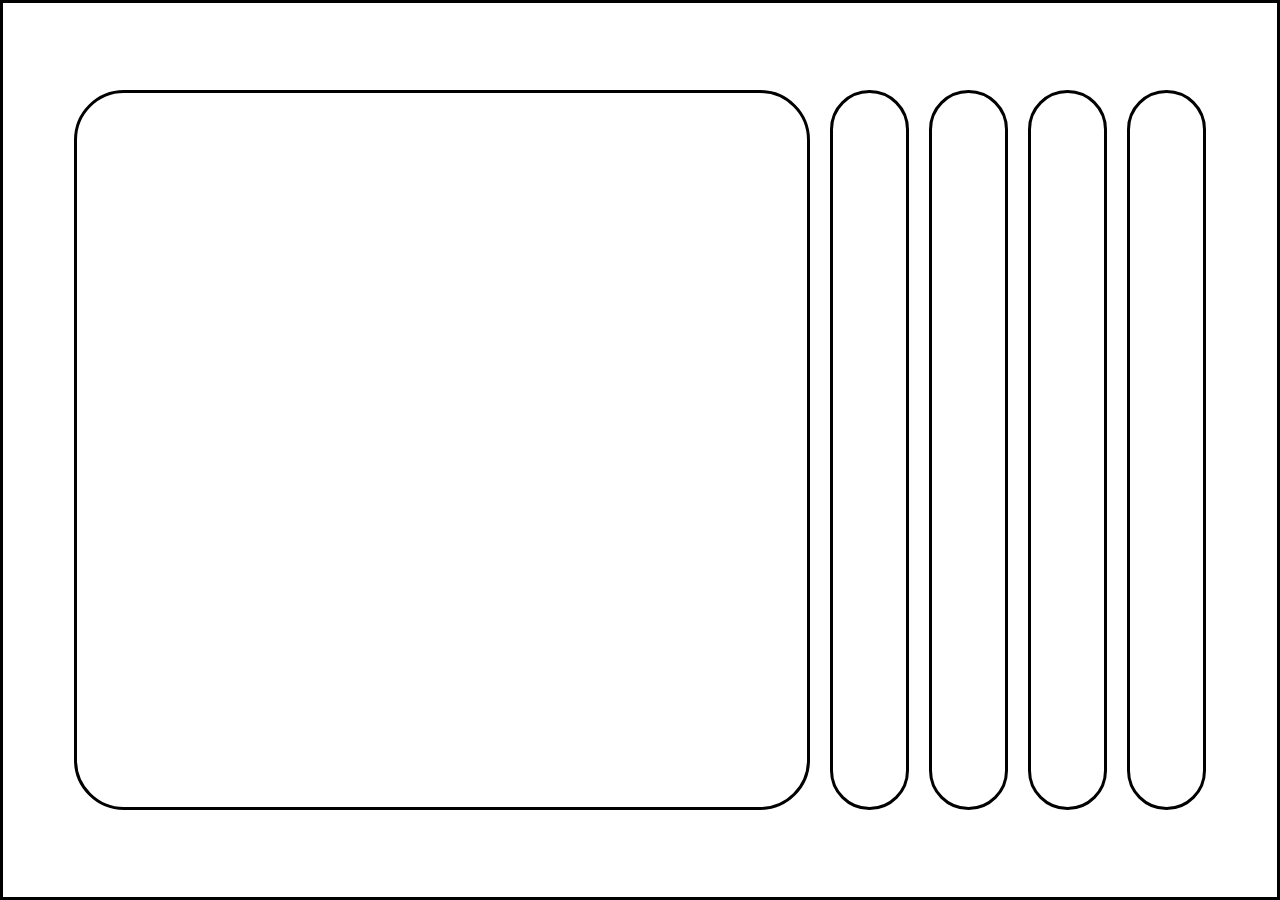
<file: proj/01-expanding cards/index.html>
<!DOCTYPE html>
<html lang="en">
<head>
    <meta charset="UTF-8">
    <meta http-equiv="X-UA-Compatible" content="IE=edge">
    <meta name="viewport" content="width=device-width, initial-scale=1.0">

    <link rel="stylesheet" href="https://cdnjs.cloudflare.com/ajax/libs/font-awesome/6.1.1/css/all.min.css" 
    integrity="sha512-KfkfwYDsLkIlwQp6LFnl8zNdLGxu9YAA1QvwINks4PhcElQSvqcyVLLD9aMhXd13uQjoXtEKNosOWaZqXgel0g==" 
    crossorigin="anonymous" referrerpolicy="no-referrer" />
    <link rel="stylesheet" href="style.css">

    <title>Document</title>
</head>
<body>
    <div class="container">
        
        <div class="panel active"
        style="background-image: url('https://images.unsplash.com/photo-1558979158-65a1eaa08691?ixlib=rb-1.2.1&ixid=eyJhcHBfaWQiOjEyMDd9&auto=format&fit=crop&w=1350&q=80')">
          <h3>Explore The World</h3>
        </div>

        <div class="panel" style="background-image: url('https://images.unsplash.com/photo-1572276596237-5db2c3e16c5d?ixlib=rb-1.2.1&ixid=eyJhcHBfaWQiOjEyMDd9&auto=format&fit=crop&w=1350&q=80')">
          <h3>Wild Forest</h3>
        </div>

        <div class="panel" style="background-image: url('https://images.unsplash.com/photo-1507525428034-b723cf961d3e?ixlib=rb-1.2.1&ixid=eyJhcHBfaWQiOjEyMDd9&auto=format&fit=crop&w=1353&q=80')">
          <h3>Sunny Beach</h3>
        </div>

        <div class="panel" style="background-image: url('https://images.unsplash.com/photo-1551009175-8a68da93d5f9?ixlib=rb-1.2.1&ixid=eyJhcHBfaWQiOjEyMDd9&auto=format&fit=crop&w=1351&q=80')">
          <h3>City on Winter</h3>
        </div>

        <div class="panel" style="background-image: url('https://images.unsplash.com/photo-1549880338-65ddcdfd017b?ixlib=rb-1.2.1&ixid=eyJhcHBfaWQiOjEyMDd9&auto=format&fit=crop&w=1350&q=80')">
          <h3>Mountains - Clouds</h3>
        </div>
  
      </div>

    <script src="script.js"></script>
</body>
</html>
</file>
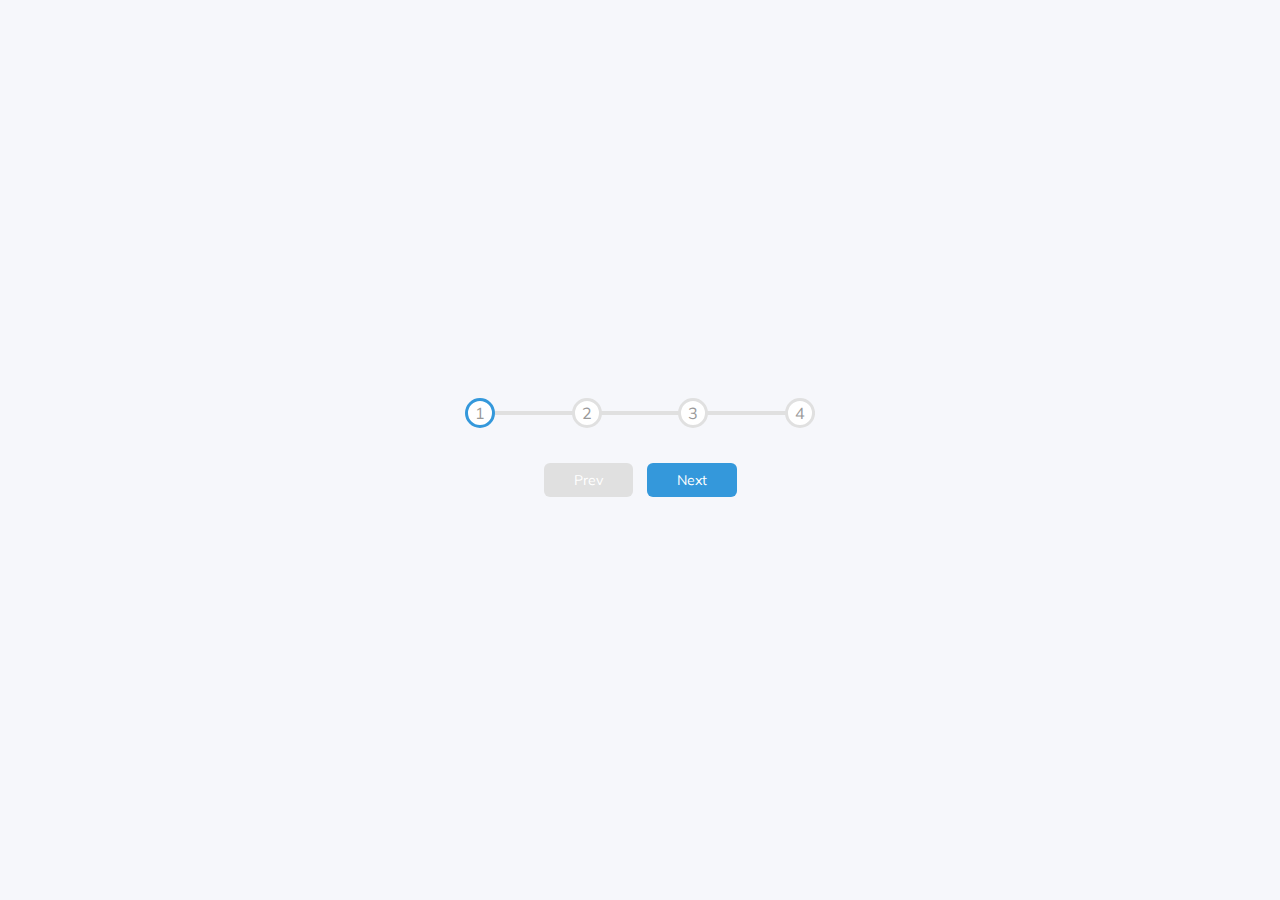
<file: proj/02-progress-steps/index.html>
<!DOCTYPE html>
<html lang="en">
  <head>
    <meta charset="UTF-8" />
    <meta name="viewport" content="width=device-width, initial-scale=1.0" />
    <link rel="stylesheet" href="./style.css" />
    <title>Progress Steps</title>
  </head>
  <body>
    <div class="container">
      <div class="progress-container">
        <div class="progress" id="progress"></div>
        <div class="circle active">1</div>
        <div class="circle">2</div>
        <div class="circle">3</div>
        <div class="circle">4</div>
      </div>

      <button class="btn" id="prev" disabled>Prev</button>
      <button class="btn" id="next">Next</button>
    </div>
    
    <script src="./script.js"></script>
  </body>
</html>
</file>
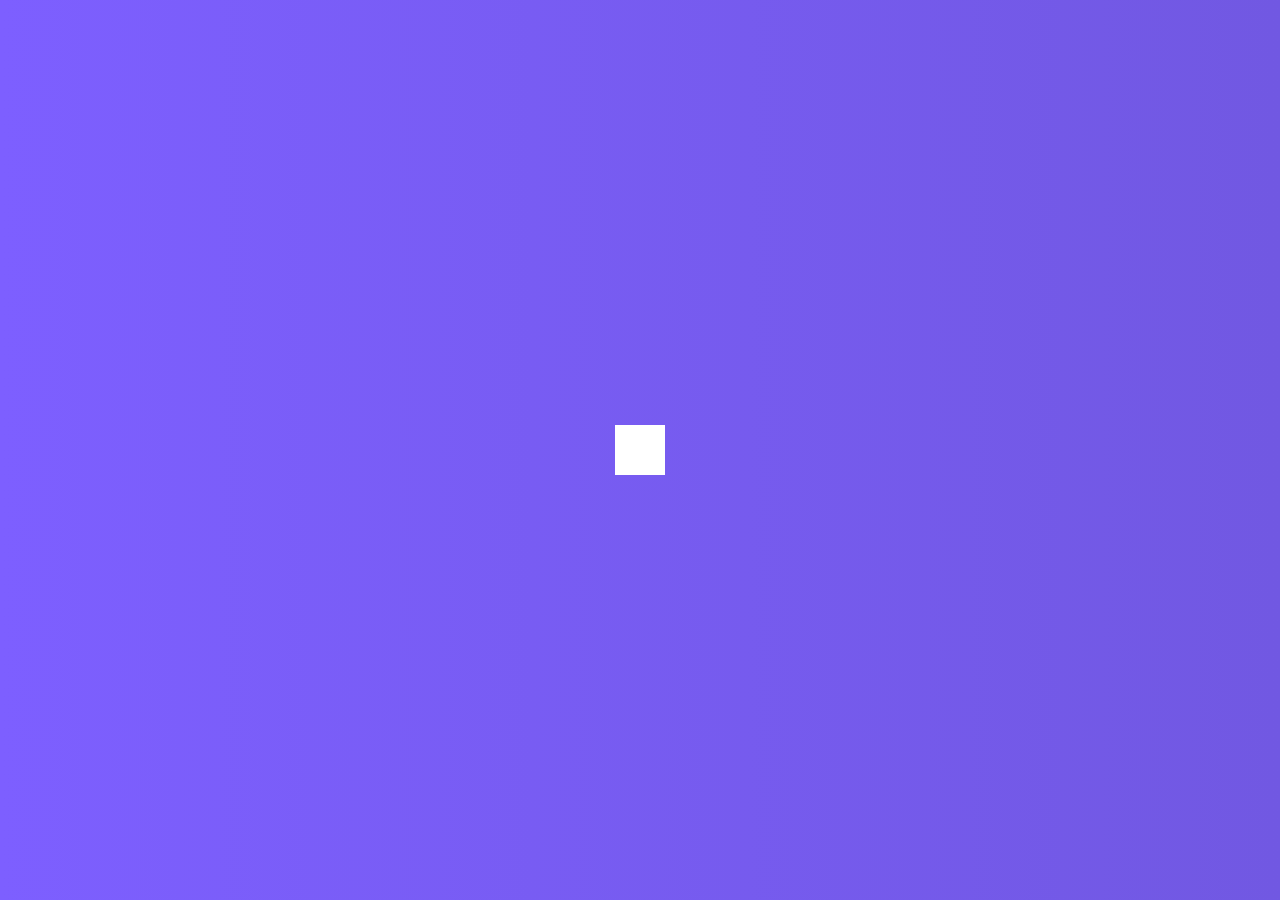
<file: proj/04-hidden-search-widget/index.html>
<!DOCTYPE html>
<html lang="en">
  <head>
    <meta charset="UTF-8" />
    <meta name="viewport" content="width=device-width, initial-scale=1.0" />
    <link rel="stylesheet" href="https://cdnjs.cloudflare.com/ajax/libs/font-awesome/5.14.0/css/all.min.css" integrity="sha512-1PKOgIY59xJ8Co8+NE6FZ+LOAZKjy+KY8iq0G4B3CyeY6wYHN3yt9PW0XpSriVlkMXe40PTKnXrLnZ9+fkDaog==" crossorigin="anonymous" />
    <link rel="stylesheet" href="style.css" />
    <title>Hidden Search</title>
  </head>
  <body>
    <div class="search">
      <input class="input" type="text" placeholder="Search...">
      <button class="btn">
        <i class="fas fa-search"></i>
      </button>
    </div>
    <script src="script.js"></script>
  </body>
</html>
</file>
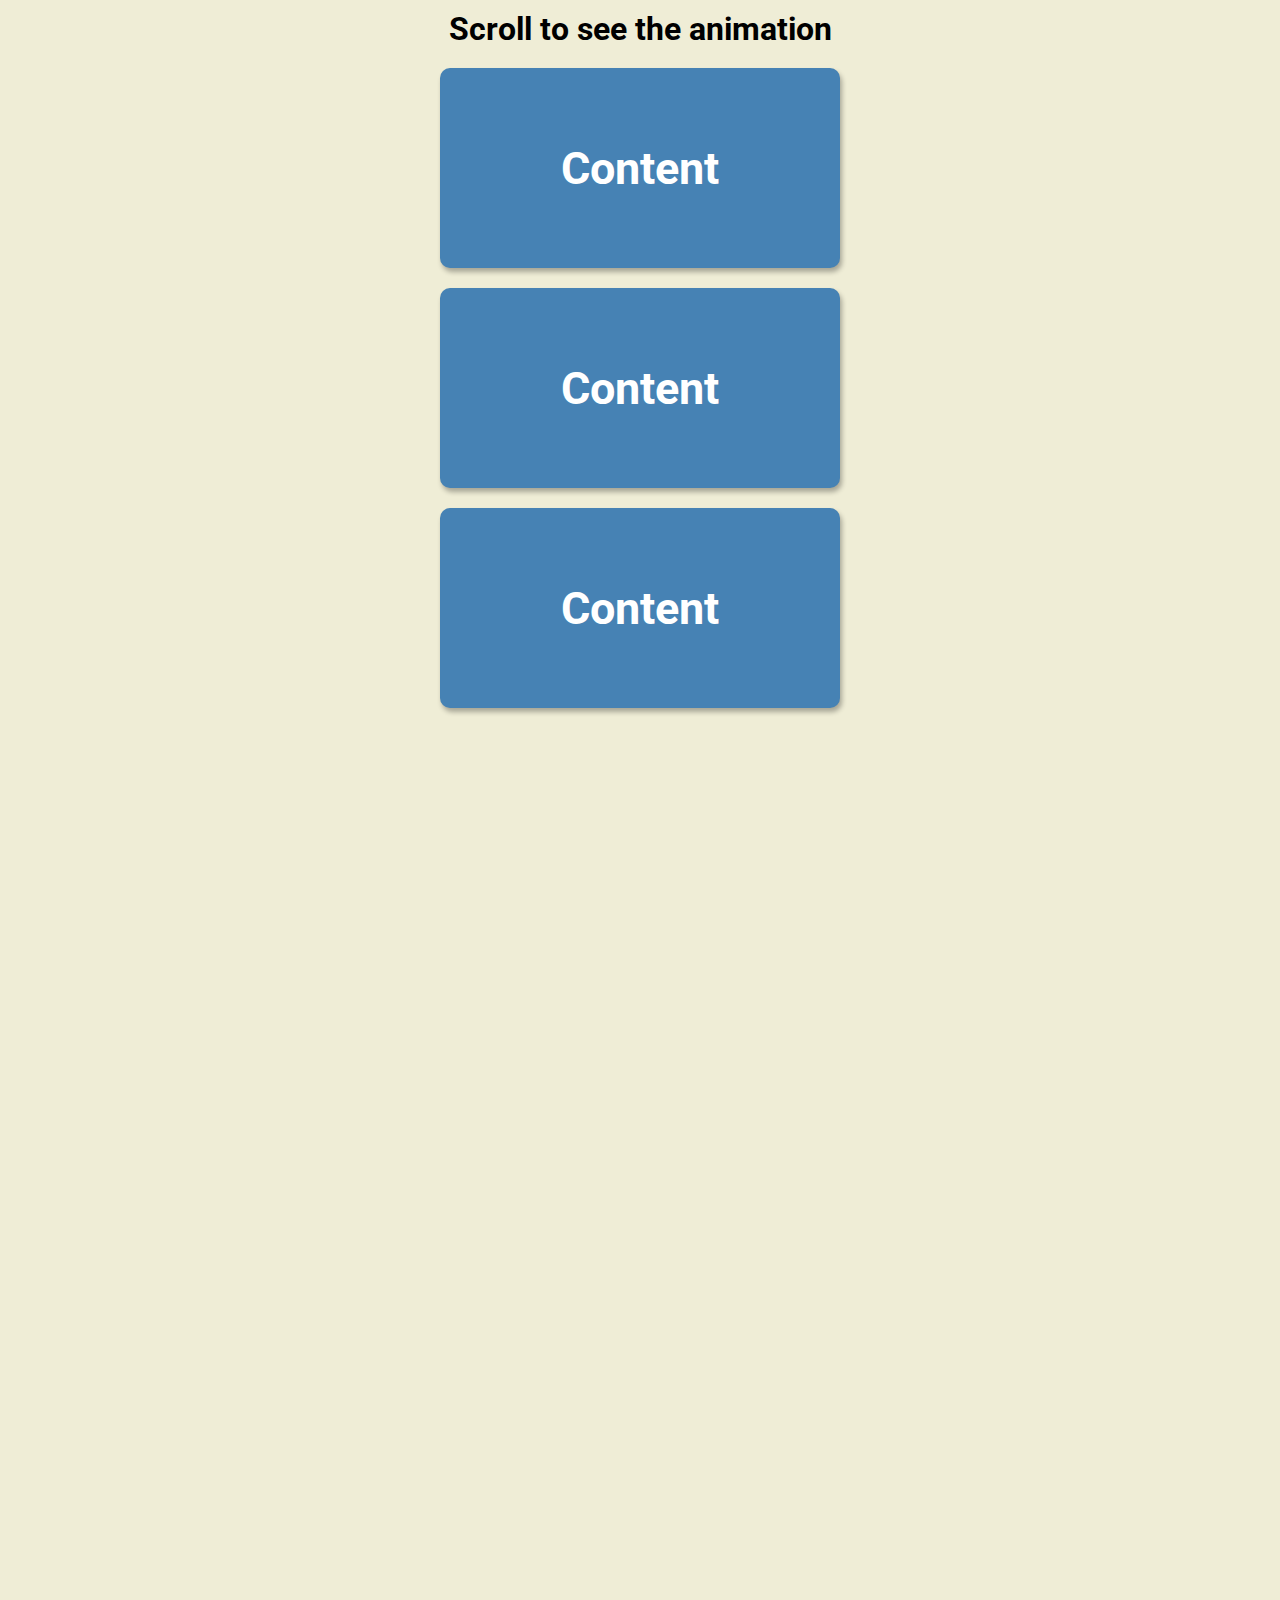
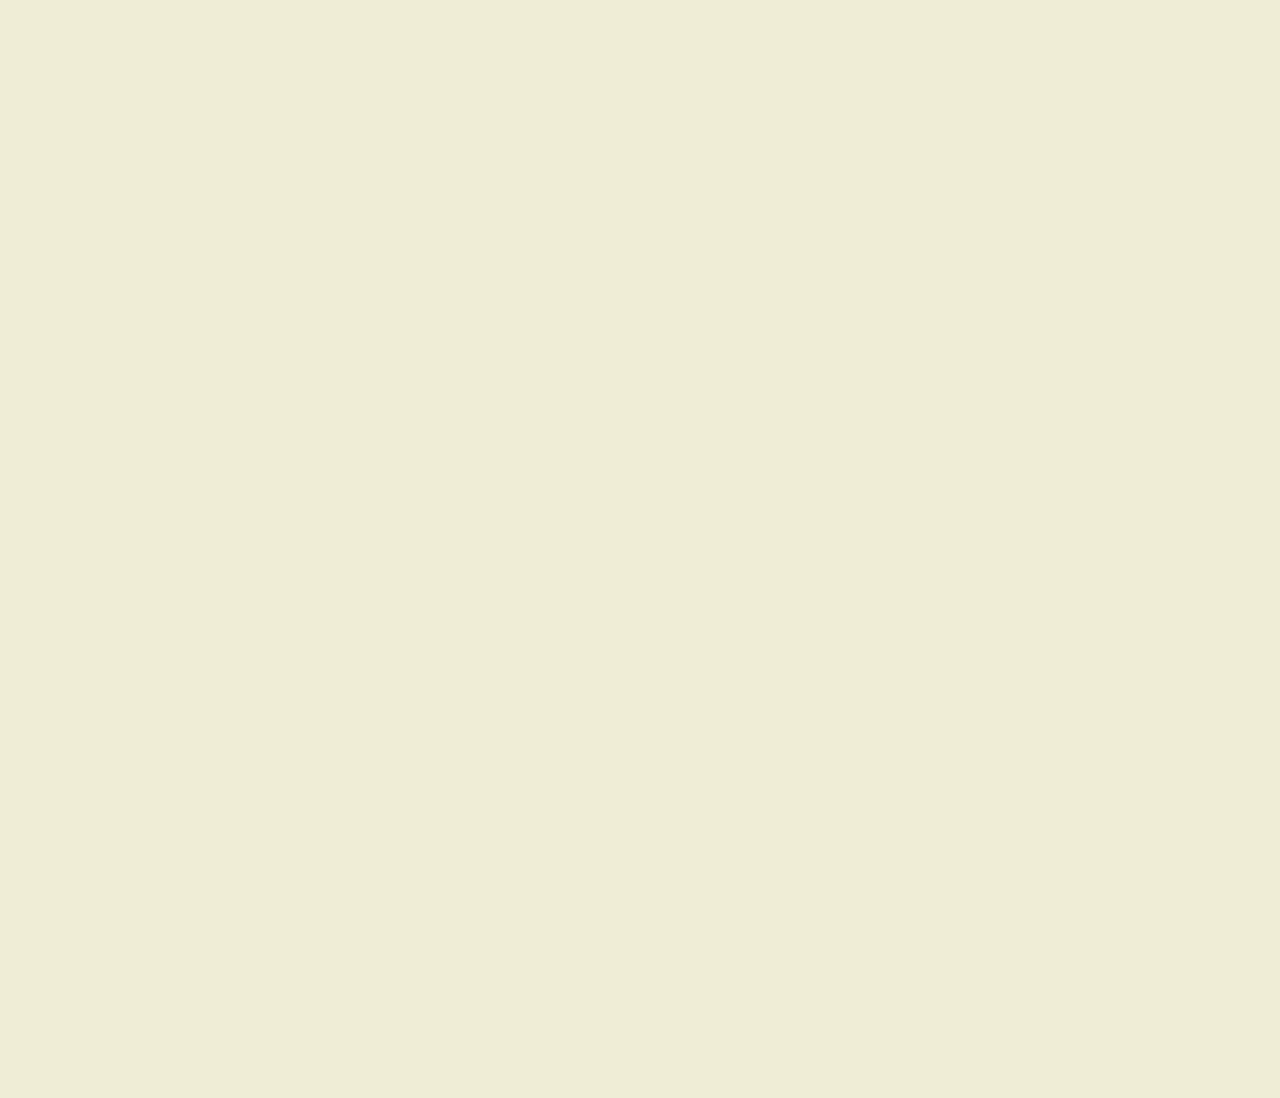
<file: proj/06-scroll-animation/index.html>
<!DOCTYPE html>
<html lang="en">
  <head>
    <meta charset="UTF-8" />
    <meta name="viewport" content="width=device-width, initial-scale=1.0" />
    <link rel="stylesheet" href="style.css" />
    <title>Scroll Animation</title>
  </head>
  <body>
    <h1>Scroll to see the animation</h1>
    <div class="box"><h2>Content</h2></div>
    <div class="box"><h2>Content</h2></div>
    <div class="box"><h2>Content</h2></div>
    <div class="box"><h2>Content</h2></div>
    <div class="box"><h2>Content</h2></div>
    <div class="box"><h2>Content</h2></div>
    <div class="box"><h2>Content</h2></div>
    <div class="box"><h2>Content</h2></div>
    <div class="box"><h2>Content</h2></div>
    <div class="box"><h2>Content</h2></div>
    <div class="box"><h2>Content</h2></div>
    <div class="box"><h2>Content</h2></div>
    <script src="script.js"></script>
  </body>
</html>
</file>
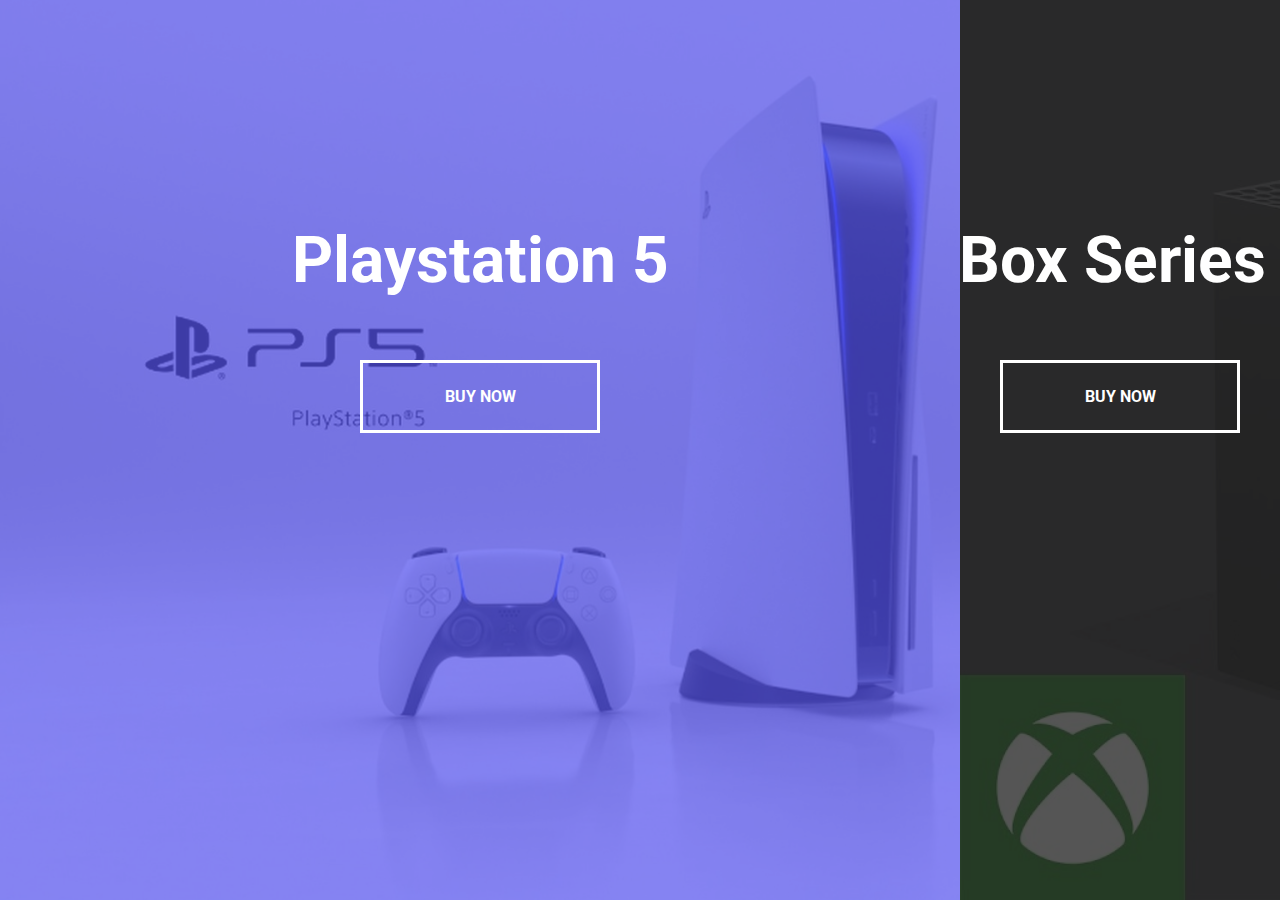
<file: proj/07-split-landing-page/index.html>
<!DOCTYPE html>
<html lang="en">
  <head>
    <meta charset="UTF-8" />
    <meta name="viewport" content="width=device-width, initial-scale=1.0" />
    <link rel="stylesheet" href="style.css" />
    <title>Split Landing Page
    </title>
  </head>
  <body>
    <div class="container">
      <div class="split left">
        <h1>Playstation 5</h1>
        <a href="#" class="btn">Buy Now</a>
      </div>
      <div class="split right">
        <h1>XBox Series X</h1>
        <a href="#" class="btn">Buy Now</a>
      </div>
    </div>

    <script src="script.js"></script>
  </body>
</html>
</file>
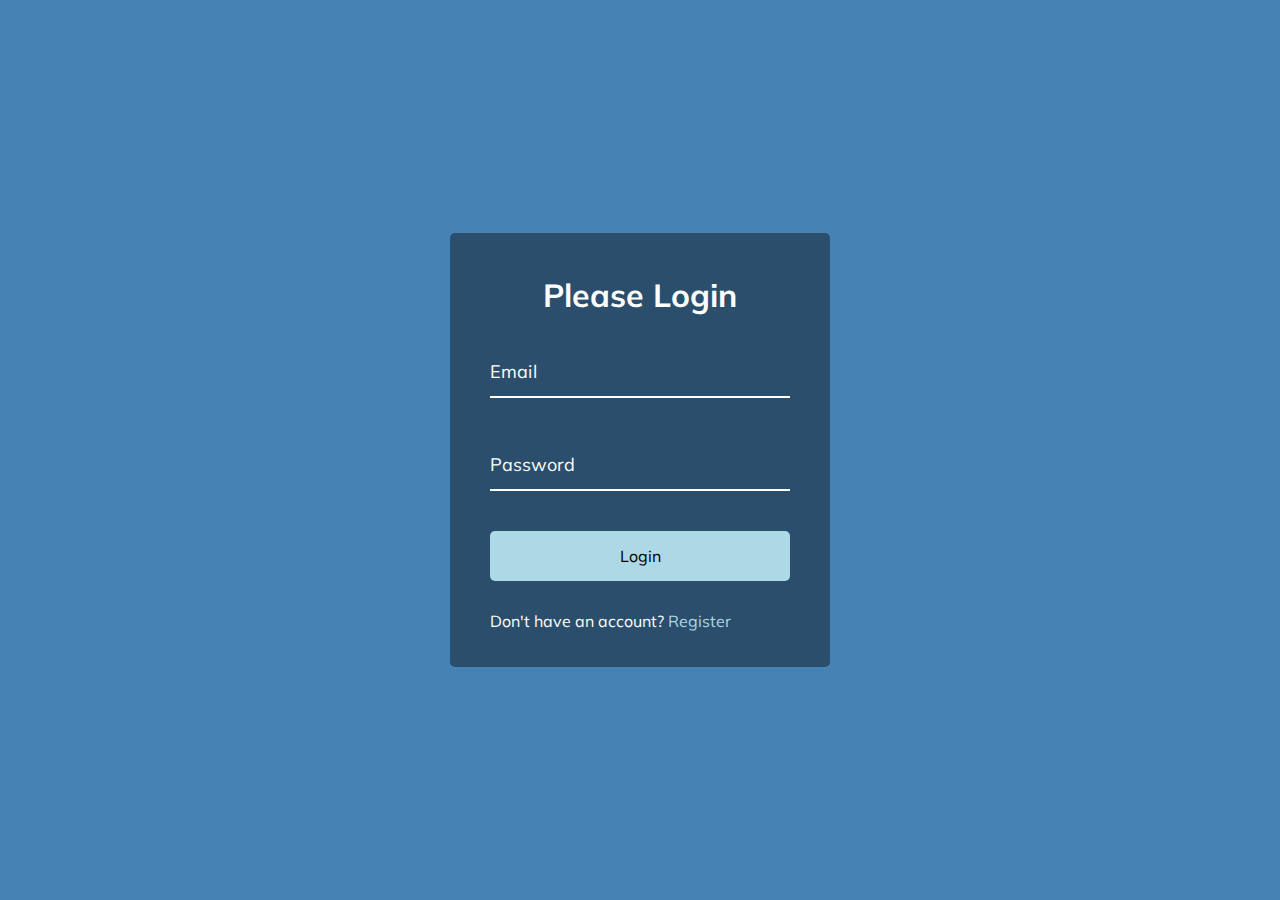
<file: proj/08-form-wave-animation/index.html>
<!DOCTYPE html>
<html lang="en">
  <head>
    <meta charset="UTF-8" />
    <meta name="viewport" content="width=device-width, initial-scale=1.0" />
    <link rel="stylesheet" href="style.css" />
    <title>Form Input Wave</title>
  </head>
  <body>
    <div class="container">
      <h1>Please Login</h1>
      <form>
        <div class="form-control">
          <input type="text" required>
          <label>Email</label>
          <!-- <label>
            <span style="transition-delay: 0ms">E</span>
              <span style="transition-delay: 50ms">m</span>
              <span style="transition-delay: 100ms">a</span>
              <span style="transition-delay: 150ms">i</span>
              <span style="transition-delay: 200ms">l</span>
        </label> -->
        </div>

        <div class="form-control">
          <input type="password" required>
          <label>Password</label>
        </div>

        <button class="btn">Login</button>

        <p class="text">Don't have an account? <a href="#">Register</a> </p>
      </form>
    </div>
    <script src="script.js"></script>
  </body>
</html>
</file>
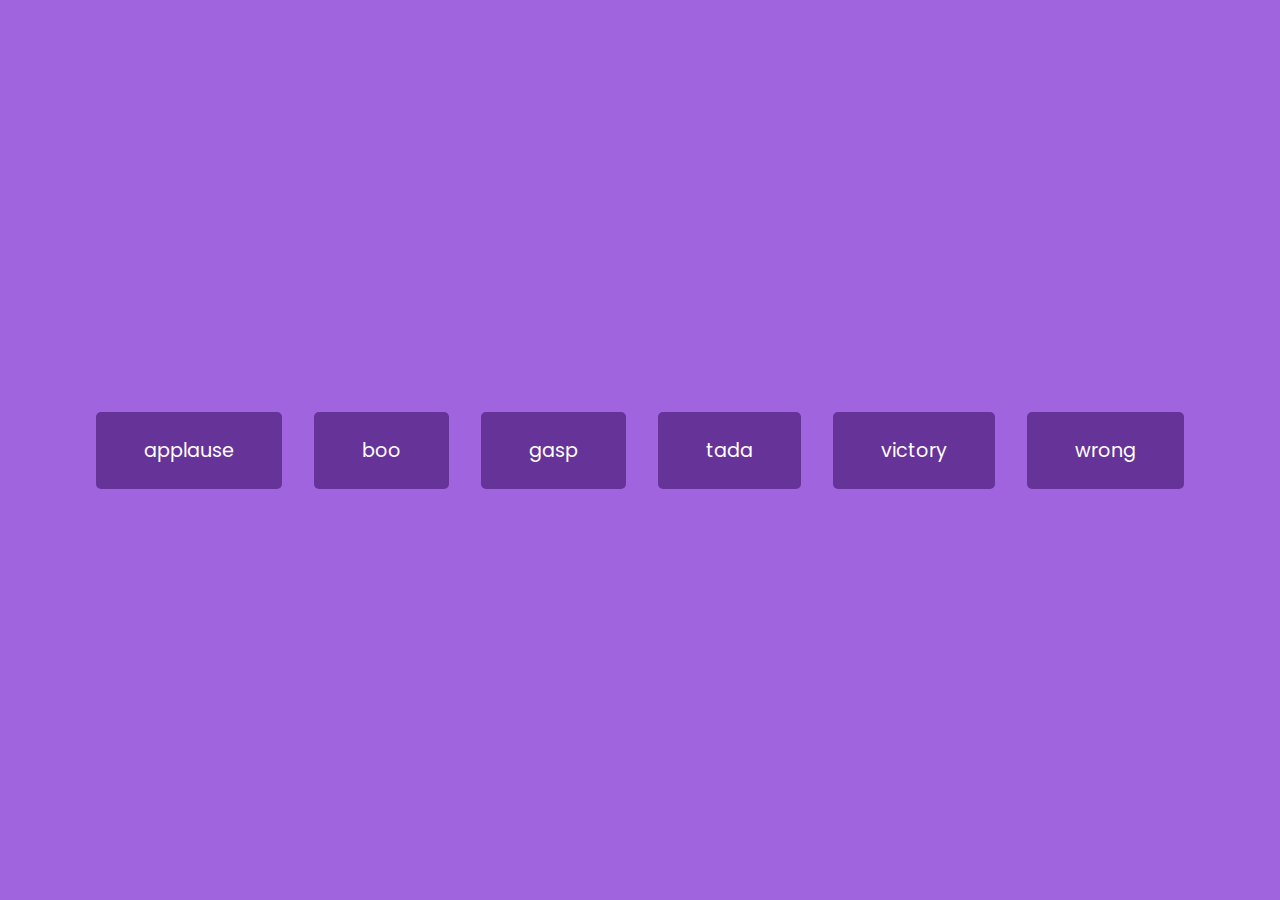
<file: proj/09-sound-board/index.html>
<!DOCTYPE html>
<html lang="en">
  <head>
    <meta charset="UTF-8" />
    <meta name="viewport" content="width=device-width, initial-scale=1.0" />
    <link rel="stylesheet" href="style.css" />
    <title>Sound Board</title>
  </head>
  <body>
    <audio id="applause" src="sounds/applause.mp3"></audio>
    <audio id="boo" src="sounds/boo.mp3"></audio>
    <audio id="gasp" src="sounds/gasp.mp3"></audio>
    <audio id="tada" src="sounds/tada.mp3"></audio>
    <audio id="victory" src="sounds/victory.mp3"></audio>
    <audio id="wrong" src="sounds/wrong.mp3"></audio>

    <div id="buttons"></div>

    <script src="script.js"></script>
  </body>
</html>
</file>
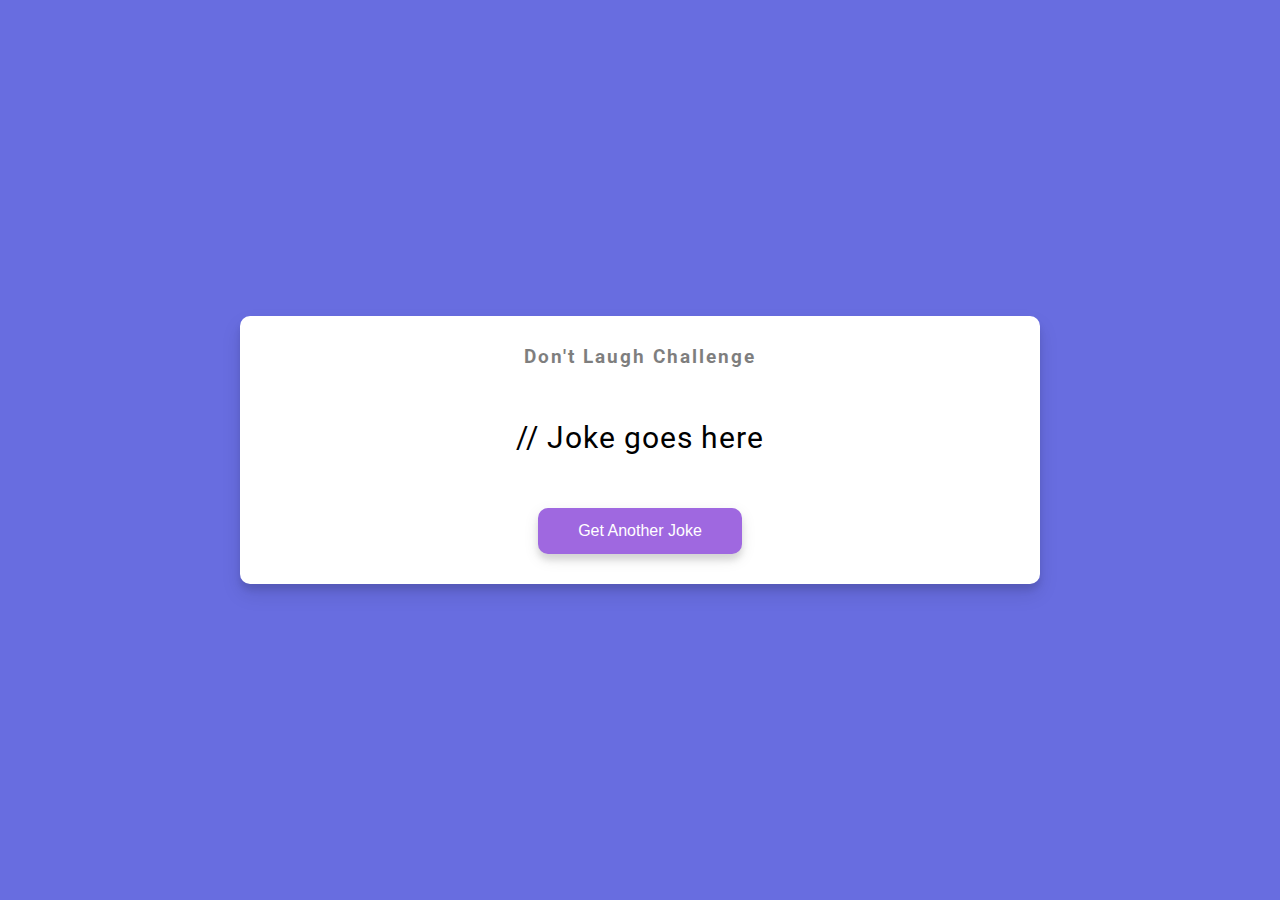
<file: proj/10-dad-jokes/index.html>
<!DOCTYPE html>
<html lang="en">
  <head>
    <meta charset="UTF-8" />
    <meta name="viewport" content="width=device-width, initial-scale=1.0" />
    <link rel="stylesheet" href="style.css" />
    <title>Dad Jokes</title>
  </head>
  <body>
    <div class="container">
      <h3>Don't Laugh Challenge</h3>
      <div id="joke" class="joke">// Joke goes here</div>
      <button id="jokeBtn" class="btn">Get Another Joke</button>
    </div>
    <script src="script.js"></script>
  </body>
</html>
</file>
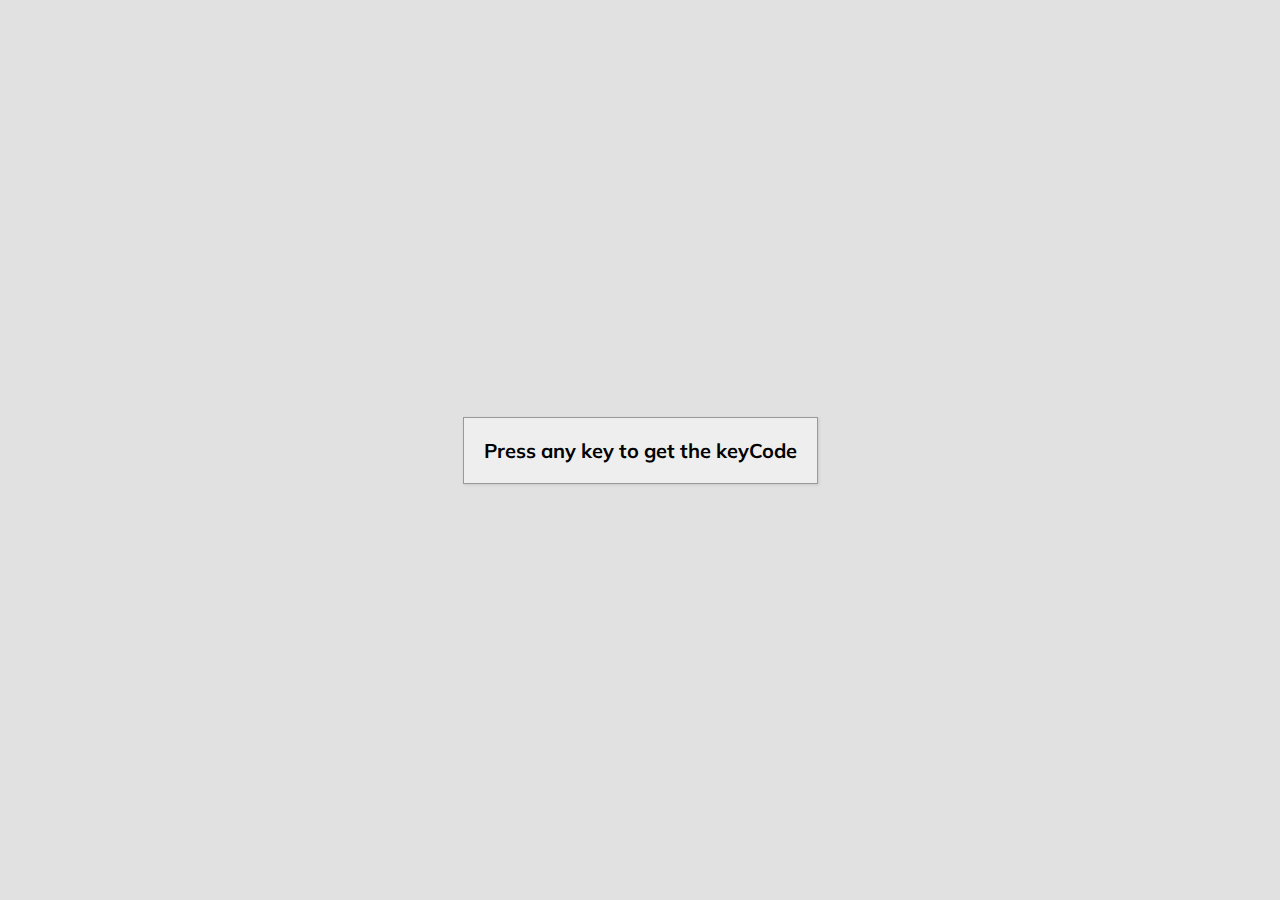
<file: proj/11-event-keycodes/index.html>
<!DOCTYPE html>
<html lang="en">
  <head>
    <meta charset="UTF-8" />
    <meta name="viewport" content="width=device-width, initial-scale=1.0" />
    <link rel="stylesheet" href="style.css" />
    <title>Event KeyCodes</title>
  </head>
  <body>
    <div id="insert">
      <div class="key">
        Press any key to get the keyCode
      </div>
    </div>
    <script src="script.js"></script>
  </body>
</html>
</file>
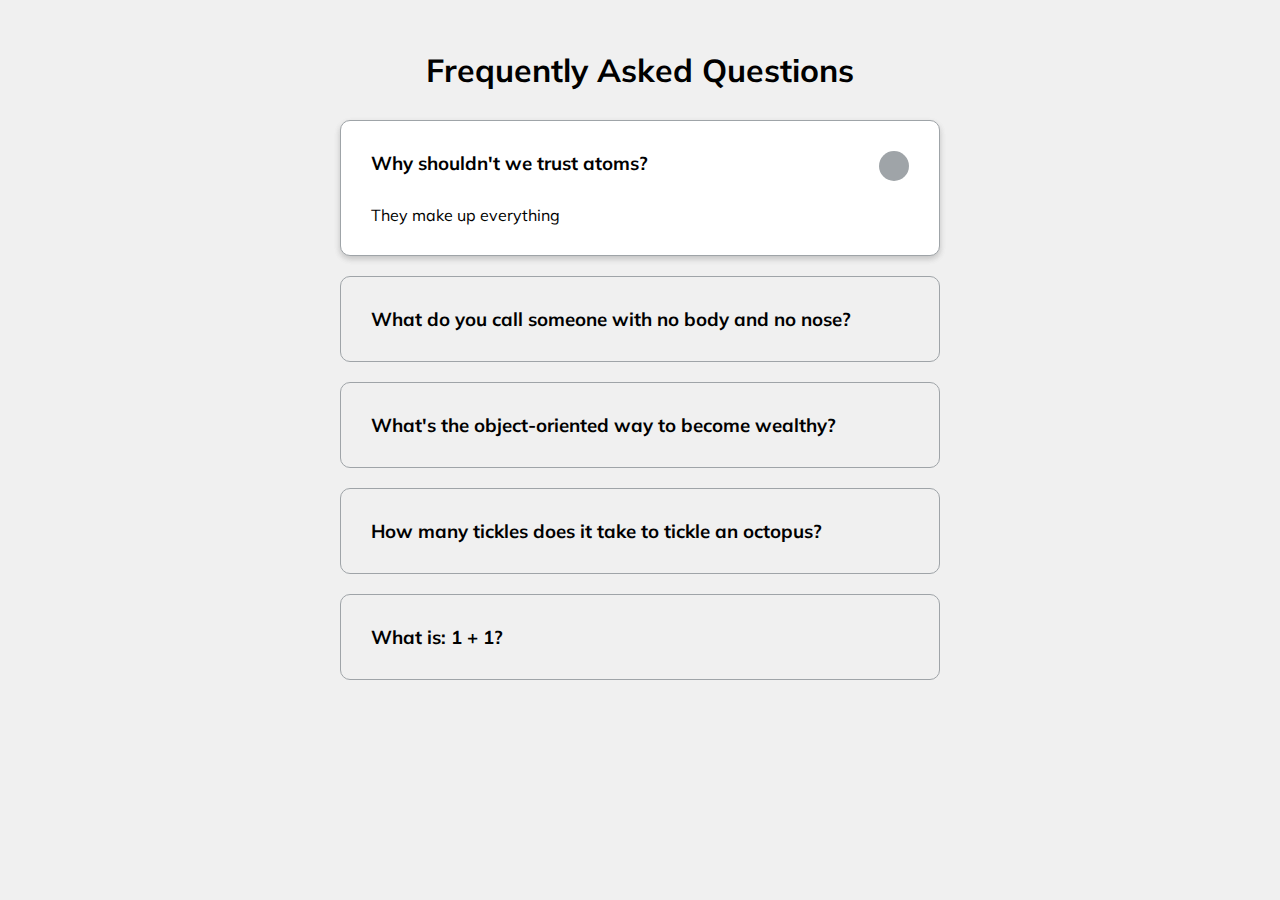
<file: proj/12-faq-collapse/index.html>
<!DOCTYPE html>
<html lang="en">
  <head>
    <meta charset="UTF-8" />
    <meta name="viewport" content="width=device-width, initial-scale=1.0" />
    <link rel="stylesheet" href="https://cdnjs.cloudflare.com/ajax/libs/font-awesome/5.14.0/css/all.min.css" integrity="sha512-1PKOgIY59xJ8Co8+NE6FZ+LOAZKjy+KY8iq0G4B3CyeY6wYHN3yt9PW0XpSriVlkMXe40PTKnXrLnZ9+fkDaog==" crossorigin="anonymous" />
    <link rel="stylesheet" href="style.css" />
    <title>FAQ</title>
  </head>
  <body>
    <h1>Frequently Asked Questions</h1>
    <div class="faq-container">

      <div class="faq active">
        <h3 class="faq-title">Why shouldn't we trust atoms?</h3>
        <p class="faq-text">They make up everything</p>
        <button class="faq-toggle">
          <i class="fas fa-chevron-down"></i>
          <i class="fas fa-times"></i>
        </button>
      </div>

      <div class="faq">
        <h3 class="faq-title">What do you call someone with no body and no nose?</h3>
        <p class="faq-text">knows.</p>
        <button class="faq-toggle">
          <i class="fas fa-chevron-down"></i>
          <i class="fas fa-times"></i>
        </button>
      </div>
      
      <div class="faq">
        <h3 class="faq-title">What's the object-oriented way to become wealthy?</h3>
        <p class="faq-text">Inheritance.</p>
        <button class="faq-toggle">
          <i class="fas fa-chevron-down"></i>
          <i class="fas fa-times"></i>
        </button>
      </div>
      
      <div class="faq">
        <h3 class="faq-title">How many tickles does it take to tickle an octopus?</h3>
        <p class="faq-text">Ten-tickles!</p>
        <button class="faq-toggle">
          <i class="fas fa-chevron-down"></i>
          <i class="fas fa-times"></i>
        </button>
      </div>
      
      <div class="faq">
        <h3 class="faq-title">What is: 1 + 1?</h3>
        <p class="faq-text">Depends on who are you asking.</p>
        <button class="faq-toggle">
          <i class="fas fa-chevron-down"></i>
          <i class="fas fa-times"></i>
        </button>
      </div>
      
    </div>

    <script src="script.js"></script>
  </body>
</html>
</file>
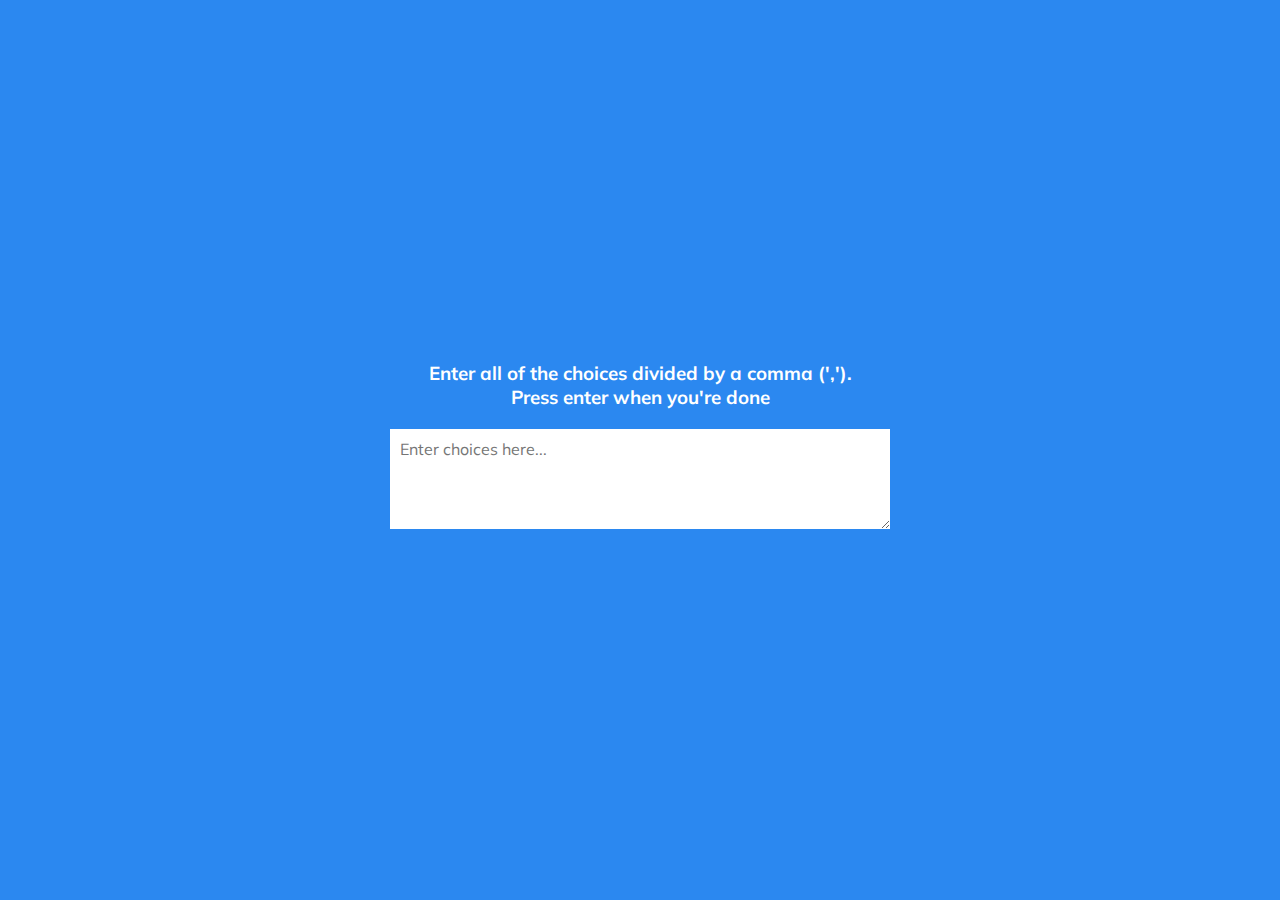
<file: proj/13-random-choice/index.html>
<!DOCTYPE html>
<html lang="en">
  <head>
    <meta charset="UTF-8" />
    <meta name="viewport" content="width=device-width, initial-scale=1.0" />
    <link rel="stylesheet" href="style.css" />
    <title>Random Choice Picker</title>
  </head>
  <body>
    <div class="container">
      <h3>Enter all of the choices divided by a comma (','). <br> Press enter when you're done</h3>
      <textarea placeholder="Enter choices here..." id="textarea"></textarea>

      <div id="tags"></div>
    </div>

    <script src="script.js"></script>
  </body>
</html>
</file>
<file: proj/01-expanding cards/style.css>
@import url('https://fonts.googleapis.com/css?family=Muli&display=swap');

* {
    box-sizing: border-box;
}

body {
    font-family: 'Muli', sans-serif;
    height: 100vh;
    overflow: hidden;
    display: flex;
    /* flex-direction: column; */
    align-items: center;
    justify-content: center;
    margin: 0;
    border: solid black 3px;
}

.container {
    /* border: solid black 3px; */
    display: flex;
    width: 90vw;
  }

  .panel {
    border: solid black 3px;
    background-size: cover;
    background-position: center;
    background-repeat: no-repeat;
    height: 80vh;
    border-radius: 50px;
    color: #fff;
    cursor: pointer;
    flex: 0.5;
    margin: 10px;
    position: relative;
    -webkit-transition: all 700ms ease-in;
  }

  .panel h3 {
    font-size: 24px;
    position: absolute;
    bottom: 20px;
    left: 20px;
    margin: 0;
    opacity: 0;
  }

 .panel.active {
  flex: 5;
}

.panel.active h3 {
    opacity: 1;
    transition: opacity 0.3s ease-in 0.4s;
  }

  @media (max-width: 480px) {
    .container {
      width: 100vw;
    }

    .panel:nth-of-type(4),
    .panel:nth-of-type(5) {
      display: none;
    }
  }
</file>
<file: proj/02-progress-steps/style.css>
@import url('https://fonts.googleapis.com/css?family=Muli&display=swap');

:root {
  --line-border-fill: #3498db;
  --line-border-empty: #e0e0e0;
}

* {
  box-sizing: border-box;
}

body {
  background-color: #f6f7fb;
  font-family: 'Muli', sans-serif;
  display: flex;
  align-items: center;
  justify-content: center;
  height: 100vh;
  overflow: hidden;
  margin: 0;
}

.container {
  text-align: center;
}

.progress-container {
  display: flex;
  justify-content: space-between;
  position: relative;
  margin-bottom: 30px;
  max-width: 100%;
  width: 350px;
}

.progress-container::before {
  content: '';
  background-color: var(--line-border-empty);
  position: absolute;
  top: 50%;
  left: 0;
  transform: translateY(-50%);
  height: 4px;
  width: 100%;
  z-index: -1;
}

.progress {
  background-color: var(--line-border-fill);
  position: absolute;
  top: 50%;
  left: 0;
  transform: translateY(-50%);
  height: 4px;
  width: 0%;
  z-index: -1;
  transition: 0.4s ease;
}

.circle {
  background-color: #fff;
  color: #999;
  border-radius: 50%;
  height: 30px;
  width: 30px;
  display: flex;
  align-items: center;
  justify-content: center;
  border: 3px solid var(--line-border-empty);
  transition: 0.4s ease;
}

.circle.active {
  border-color: var(--line-border-fill);
}

.btn {
  background-color: var(--line-border-fill);
  color: #fff;
  border: 0;
  border-radius: 6px;
  cursor: pointer;
  font-family: inherit;
  padding: 8px 30px;
  margin: 5px;
  font-size: 14px;
}

.btn:active {
  transform: scale(0.98);
}

.btn:focus {
  outline: 0;
}

.btn:disabled {
  background-color: var(--line-border-empty);
  cursor: not-allowed;
}
</file>
<file: proj/04-hidden-search-widget/style.css>
@import url('https://fonts.googleapis.com/css2?family=Roboto:wght@400;700&display=swap');

* {
  box-sizing: border-box;
}

body {
  background-image: linear-gradient(90deg, #7d5fff, #7158e2);
  font-family: 'Roboto', sans-serif;
  display: flex;
  align-items: center;
  justify-content: center;
  height: 100vh;
  overflow: hidden;
  margin: 0;
}

.search {
  position: relative;
  height: 50px;
}

.search .input {
  background-color: #fff;
  border: 0;
  font-size: 18px;
  padding: 15px;
  height: 50px;
  width: 50px;
  transition: width 0.3s ease;
}

.btn {
  background-color: #fff;
  border: 0;
  cursor: pointer;
  font-size: 24px;
  position: absolute;
  top: 0;
  left: 0;
  height: 50px;
  width: 50px;
  transition: transform 0.3s ease;
}

.btn:focus,
.input:focus {
  outline: none;
}

.search.active .input {
  width: 200px;
}

.search.active .btn {
  transform: translateX(198px);
}
</file>
<file: proj/06-scroll-animation/style.css>
@import url('https://fonts.googleapis.com/css2?family=Roboto:wght@400;700&display=swap');

* {
  box-sizing: border-box;
}

body {
  background-color: #efedd6;
  font-family: 'Roboto', sans-serif;
  display: flex;
  flex-direction: column;
  align-items: center;
  justify-content: center;
  margin: 0;
  overflow-x: hidden;
}

h1 {
  margin: 10px;
}

.box {
  background-color: steelblue;
  color: #fff;
  display: flex;
  align-items: center;
  justify-content: center;
  width: 400px;
  height: 200px;
  margin: 10px;
  border-radius: 10px;
  box-shadow: 2px 4px 5px rgba(0, 0, 0, 0.3);
  transform: translateX(400%);
  transition: transform 2s ease;
}

.box:nth-of-type(even) {
  transform: translateX(-400%);
}

.box.show {
  transform: translateX(0);
}

.box h2 {
  font-size: 45px;
}
</file>
<file: proj/07-split-landing-page/style.css>
@import url('https://fonts.googleapis.com/css2?family=Roboto:wght@400;700&display=swap');

:root {
  --left-bg-color: rgba(87, 84, 236, 0.7);
  --right-bg-color: rgba(43, 43, 43, 0.8);
  --left-btn-hover-color: rgba(87, 84, 236, 1);
  --right-btn-hover-color: rgba(28, 122, 28, 1);
  --hover-width: 75%;
  --other-width: 25%;
  --speed: 1000ms;
}

* {
  box-sizing: border-box;
}

body {
  font-family: 'Roboto', sans-serif;
  height: 100vh;
  overflow: hidden;
  margin: 0;
}

h1 {
  position: absolute;
  font-size: 4rem;
  color: #fff;
  left: 50%;
  top: 20%;
  transform: translateX(-50%);
  white-space: nowrap;
}

.btn {
  position: absolute;
  display: flex;
  align-items: center;
  justify-content: center;
  left: 50%;
  top: 40%;
  transform: translateX(-50%);
  text-decoration: none;
  color: #fff;
  border: #fff solid 0.2rem;
  font-size: 1rem;
  font-weight: bold;
  text-transform: uppercase;
  width: 15rem;
  padding: 1.5rem;
}

.split.left .btn:hover {
  background-color: var(--left-btn-hover-color);
  border-color: var(--left-btn-hover-color);
}

.split.right .btn:hover {
  background-color: var(--right-btn-hover-color);
  border-color: var(--right-btn-hover-color);
}

.container {
  position: relative;
  width: 100%;
  height: 100%;
  background: #333;
}

.split {
  position: absolute;
  width: 50%;
  height: 100%;
  overflow: hidden;
}

.split.left {
  left: 0;
  background: url('ps.jpg');
  background-repeat: no-repeat;
  background-size: cover;
}

.split.left::before {
  content: '';
  position: absolute;
  width: 100%;
  height: 100%;
  background-color: var(--left-bg-color);
}

.split.right {
  right: 0;
  background: url('xbox.jpg');
  background-repeat: no-repeat;
  background-size: cover;
}

.split.right::before {
  content: '';
  position: absolute;
  width: 100%;
  height: 100%;
  background-color: var(--right-bg-color);
}

.split.right,
.split.left,
.split.right::before,
.split.left::before {
  transition: all var(--speed) ease-in-out;
}

.hover-left .left {
  width: var(--hover-width);
}

.hover-left .right {
  width: var(--other-width);
}

.hover-right .right {
  width: var(--hover-width);
}

.hover-right .left {
  width: var(--other-width);
}

@media (max-width: 800px) {
  h1 {
    font-size: 2rem;
    top: 30%;
  }

  .btn {
    padding: 1.2rem;
    width: 12rem;
  }
}
</file>
<file: proj/08-form-wave-animation/style.css>
@import url('https://fonts.googleapis.com/css?family=Muli&display=swap');

* {
  box-sizing: border-box;
}

body {
  background-color: steelblue;
  color: #fff;
  font-family: 'Muli', sans-serif;
  display: flex;
  flex-direction: column;
  align-items: center;
  justify-content: center;
  height: 100vh;
  overflow: hidden;
  margin: 0;
}

.container {
  background-color: rgba(0, 0, 0, 0.4);
  padding: 20px 40px;
  border-radius: 5px;
}

.container h1 {
  text-align: center;
  margin-bottom: 30px;
}

.container a {
  text-decoration: none;
  color: lightblue;
}

.btn {
  cursor: pointer;
  display: inline-block;
  width: 100%;
  background: lightblue;
  padding: 15px;
  font-family: inherit;
  font-size: 16px;
  border: 0;
  border-radius: 5px;
}

.btn:focus {
  outline: 0;
}

.btn:active {
  transform: scale(0.98);
}

.text {
  margin-top: 30px;
}

.form-control {
  position: relative;
  margin: 20px 0 40px;
  width: 300px;
}

.form-control input {
  background-color: transparent;
  border: 0;
  border-bottom: 2px #fff solid;
  display: block;
  width: 100%;
  padding: 15px 0;
  font-size: 18px;
  color: #fff;
}

.form-control input:focus,
.form-control input:valid {
  outline: 0;
  border-bottom-color: lightblue;
}

.form-control label {
  position: absolute;
  top: 15px;
  left: 0;
  pointer-events: none;
}

.form-control label span {
  display: inline-block;
  font-size: 18px;
  min-width: 5px;
  transition: 0.3s cubic-bezier(0.68, -0.55, 0.265, 1.55);
}

.form-control input:focus + label span,
.form-control input:valid + label span {
  color: lightblue;
  transform: translateY(-30px);
}
</file>
<file: proj/09-sound-board/style.css>
@import url('https://fonts.googleapis.com/css2?family=Poppins:wght@200;400&display=swap');

* {
  box-sizing: border-box;
}

body {
  background-color: rgb(161, 100, 223);
  font-family: 'Poppins', sans-serif;
  display: flex;
  flex-wrap: wrap;
  align-items: center;
  justify-content: center;
  text-align: center;
  height: 100vh;
  overflow: hidden;
  margin: 0;
}

.btn {
  background-color: rebeccapurple;
  border-radius: 5px;
  border: none;
  color: #fff;
  margin: 1rem;
  padding: 1.5rem 3rem;
  font-size: 1.2rem;
  font-family: inherit;
  cursor: pointer;
}

.btn:hover {
  opacity: 0.9;
}

.btn:focus {
  outline: none;
}
</file>
<file: proj/10-dad-jokes/style.css>
@import url('https://fonts.googleapis.com/css2?family=Roboto:wght@400;700&display=swap');

* {
  box-sizing: border-box;
}

body {
  background-color: #686de0;
  font-family: 'Roboto', sans-serif;
  display: flex;
  flex-direction: column;
  align-items: center;
  justify-content: center;
  height: 100vh;
  overflow: hidden;
  margin: 0;
  padding: 20px;
}

.container {
  background-color: #fff;
  border-radius: 10px;
  box-shadow: 0 10px 20px rgba(0, 0, 0, 0.1), 0 6px 6px rgba(0, 0, 0, 0.1);
  padding: 30px 20px;
  text-align: center;
  max-width: 100%;
  width: 800px;
}

h3 {
  margin: 0;
  opacity: 0.5;
  letter-spacing: 2px;
}

.joke {
  font-size: 30px;
  letter-spacing: 1px;
  line-height: 40px;
  margin: 50px auto;
  max-width: 600px;
}

.btn {
  background-color: #9f68e0;
  color: #fff;
  border: 0;
  border-radius: 10px;
  box-shadow: 0 5px 15px rgba(0, 0, 0, 0.1), 0 6px 6px rgba(0, 0, 0, 0.1);
  padding: 14px 40px;
  font-size: 16px;
  cursor: pointer;
}

.btn:active {
  transform: scale(0.98);
}

.btn:focus {
  outline: 0;
}
</file>
<file: proj/11-event-keycodes/style.css>
@import url('https://fonts.googleapis.com/css?family=Muli&display=swap');

* {
  box-sizing: border-box;
}

body {
  background-color: #e1e1e1;
  font-family: 'Muli', sans-serif;
  display: flex;
  align-items: center;
  justify-content: center;
  text-align: center;
  height: 100vh;
  overflow: hidden;
  margin: 0;
}

.key {
  border: 1px solid #999;
  background-color: #eee;
  box-shadow: 1px 1px 3px rgba(0, 0, 0, 0.1);
  display: inline-flex;
  align-items: center;
  font-size: 20px;
  font-weight: bold;
  padding: 20px;
  flex-direction: column;
  margin: 10px;
  min-width: 150px;
  position: relative;
}

.key small {
  position: absolute;
  top: -24px;
  left: 0;
  text-align: center;
  width: 100%;
  color: #555;
  font-size: 14px;
}

@media(max-width:768px){
 .key{
   margin: 10px 0px;
  }
}
</file>
<file: proj/12-faq-collapse/style.css>
@import url('https://fonts.googleapis.com/css?family=Muli&display=swap');

* {
  box-sizing: border-box;
}

body {
  font-family: 'Muli', sans-serif;
  background-color: #f0f0f0;
}

h1 {
  margin: 50px 0 30px;
  text-align: center;
}

.faq-container {
  max-width: 600px;
  margin: 0 auto;
}

.faq {
  background-color: transparent;
  border: 1px solid #9fa4a8;
  border-radius: 10px;
  margin: 20px 0;
  padding: 30px;
  position: relative;
  overflow: hidden;
  transition: 0.3s ease;
}

.faq.active {
  background-color: #fff;
  box-shadow: 0 3px 6px rgba(0, 0, 0, 0.1), 0 3px 6px rgba(0, 0, 0, 0.1);
}

.faq.active::before,
.faq.active::after {
  content: '\f075';
  font-family: 'Font Awesome 5 Free';
  color: #2ecc71;
  font-size: 7rem;
  position: absolute;
  opacity: 0.2;
  top: 20px;
  left: 20px;
  z-index: 0;
}

.faq.active::before {
  color: #3498db;
  top: -10px;
  left: -30px;
  transform: rotateY(180deg);
}

.faq-title {
  margin: 0 35px 0 0;
}

.faq-text {
  display: none;
  margin: 30px 0 0;
}

.faq.active .faq-text {
  display: block;
}

.faq-toggle {
  background-color: transparent;
  border: 0;
  border-radius: 50%;
  cursor: pointer;
  display: flex;
  align-items: center;
  justify-content: center;
  font-size: 16px;
  padding: 0;
  position: absolute;
  top: 30px;
  right: 30px;
  height: 30px;
  width: 30px;
}

.faq-toggle:focus {
  outline: 0;
}

.faq-toggle .fa-times {
  display: none;
}

.faq.active .faq-toggle .fa-times {
  color: #fff;
  display: block;
}

.faq.active .faq-toggle .fa-chevron-down {
  display: none;
}

.faq.active .faq-toggle {
  background-color: #9fa4a8;
}
</file>
<file: proj/13-random-choice/style.css>
@import url('https://fonts.googleapis.com/css?family=Muli&display=swap');

* {
  box-sizing: border-box;
}

body {
  background-color: #2b88f0;
  font-family: 'Muli', sans-serif;
  display: flex;
  flex-direction: column;
  align-items: center;
  justify-content: center;
  height: 100vh;
  overflow: hidden;
  margin: 0;
}

h3 {
  color: #fff;
  margin: 10px 0 20px;
  text-align: center;
}

.container {
  width: 500px;
}

textarea {
  border: none;
  display: block;
  width: 100%;
  height: 100px;
  font-family: inherit;
  padding: 10px;
  margin: 0 0 20px;
  font-size: 16px;
}

textarea:focus {
  outline: none;
}

.tag {
  background-color: #f0932b;
  color: #fff;
  border-radius: 50px;
  padding: 10px 20px;
  margin: 0 5px 10px 0;
  font-size: 14px;
  display: inline-block;
}

.tag.highlight {
  background-color: #273c75;
}
</file>
